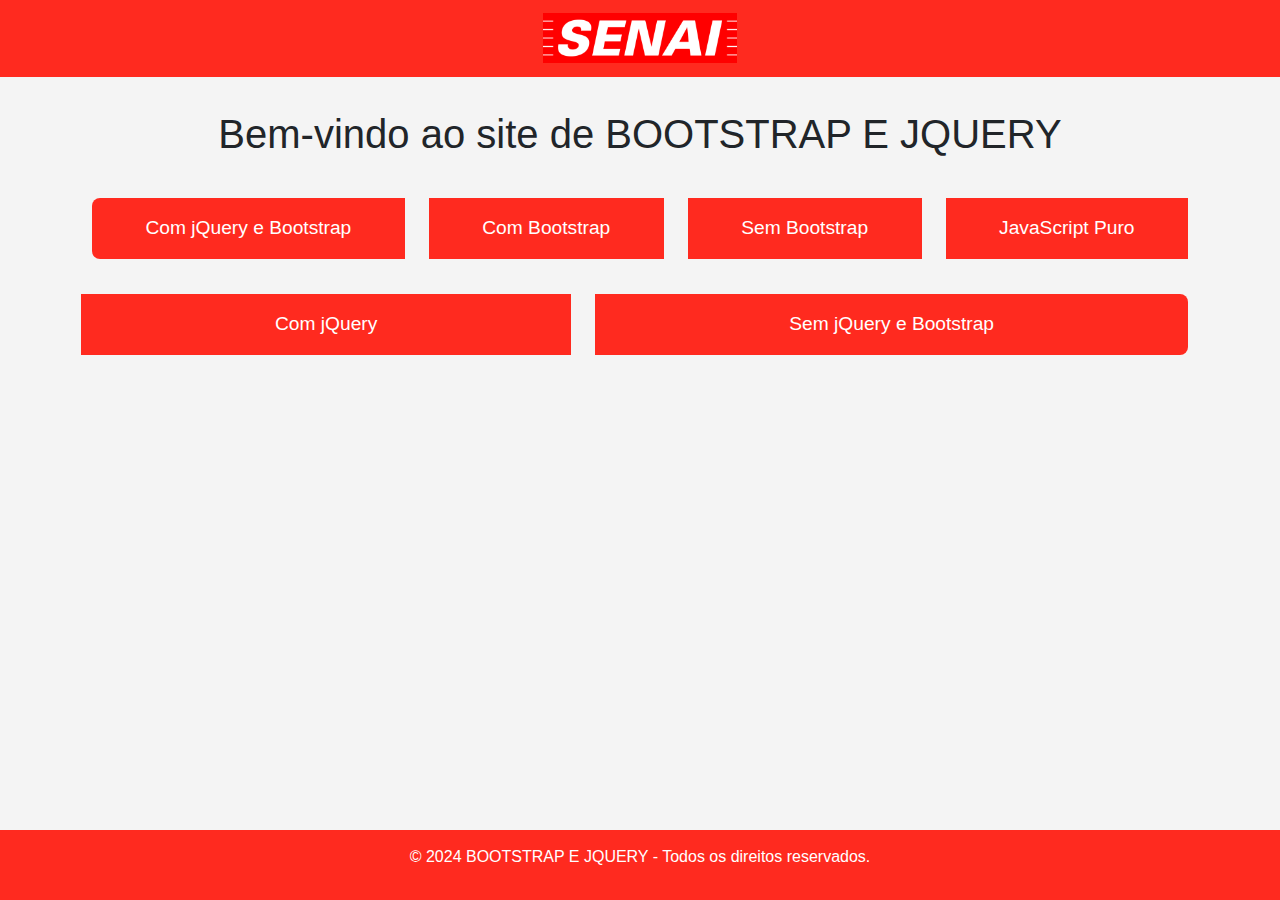
<file: index.html>
<!DOCTYPE html>
<html lang="pt-br">

<head>
    <meta charset="UTF-8">
    <meta name="viewport" content="width=device-width, initial-scale=1.0">
    <title>BOOTSTRAP E JQUERY</title>

    <!-- Link do Bootstrap -->
    <link href="https://cdn.jsdelivr.net/npm/bootstrap@5.3.0-alpha1/dist/css/bootstrap.min.css" rel="stylesheet">
    
    <!-- Estilos personalizados -->
    <style>
        body {
            font-family: 'Arial', sans-serif;
            background-color: #f4f4f4;
            padding-top: 60px; /* Espaço para a navbar fixa */
        }

        .navbar-custom {
            background-color: #ff2a1f; /* Vermelho */
        }

        .navbar-custom .navbar-brand,
        .navbar-custom .navbar-nav .nav-link {
            color: white;
        }

        .navbar-custom .navbar-brand:hover,
        .navbar-custom .navbar-nav .nav-link:hover {
            color: #f4f4f4;
        }

        .container {
            text-align: center;
        }

        .btn-custom {
            background-color: #ff2a1f; /* Vermelho */
            color: white;
            font-size: 1.2rem;
            padding: 15px 30px;
            margin: 10px;
            border-radius: 8px;
            transition: all 0.3s ease;
        }

        .btn-custom:hover {
            background-color: #ff1a18; /* Tom mais escuro de vermelho */
            transform: scale(1.1);
        }

        h1 {
            margin-bottom: 30px;
            margin-top: 50px;
        }

        footer {
            background-color: #ff2a1f;
            color: white;
            padding: 15px 0;
            text-align: center;
            position: fixed;
            bottom: 0;
            width: 100%;
        }

        .navbar-brand img {
            height: 50px;
            margin-bottom: 1px;
        }

        .btn-group {
            display: flex;
            justify-content: center;  /* Alinha os botões horizontalmente */
            gap: 15px;
            flex-wrap: wrap;  /* Garante que os botões quebrem linha em telas menores */
        }
    </style>
</head>

<body>

    <!-- Barra de Navegação (Navbar) -->
    <nav class="navbar navbar-expand-lg navbar-custom fixed-top">
        <div class="container">
            <!-- Centralizando o logo -->
            <a class="navbar-brand mx-auto" href="#">
                <img src="/SENAI_São_Paulo_logo.png" alt="Logo SENAI">
            </a>
            <button class="navbar-toggler" type="button" data-bs-toggle="collapse" data-bs-target="#navbarNav"
                aria-controls="navbarNav" aria-expanded="false" aria-label="Toggle navigation">
                <span class="navbar-toggler-icon"></span>
            </button>
        </div>
    </nav>

    <!-- Container Principal -->
    <div class="container">
        <h1>Bem-vindo ao site de BOOTSTRAP E JQUERY</h1>
        
        <!-- Botões na horizontal -->
        <div class="btn-group">
            <a href="Com-JQuery-e-Bootstrap.html" class="btn btn-custom">Com jQuery e Bootstrap</a>
            <a href="ComBootstrap.HTML" class="btn btn-custom">Com Bootstrap</a>
            <a href="SemBootstrap.HTML" class="btn btn-custom">Sem Bootstrap</a>
            <a href="JavaScriptPuro.HTML" class="btn btn-custom">JavaScript Puro</a>
            <a href="ComJQuery.HTML" class="btn btn-custom">Com jQuery</a>
            <a href="Sem-Bootstrap-e-JQUERY.html" class="btn btn-custom">Sem jQuery e Bootstrap</a>
        </div>
    </div>

    <!-- Rodapé -->
    <footer>
        <p>&copy; 2024 BOOTSTRAP E JQUERY - Todos os direitos reservados.</p>
    </footer>

    <!-- Link do Bootstrap JS -->
    <script src="https://cdn.jsdelivr.net/npm/bootstrap@5.3.0-alpha1/dist/js/bootstrap.bundle.min.js"></script>
</body>

</html>
</file>
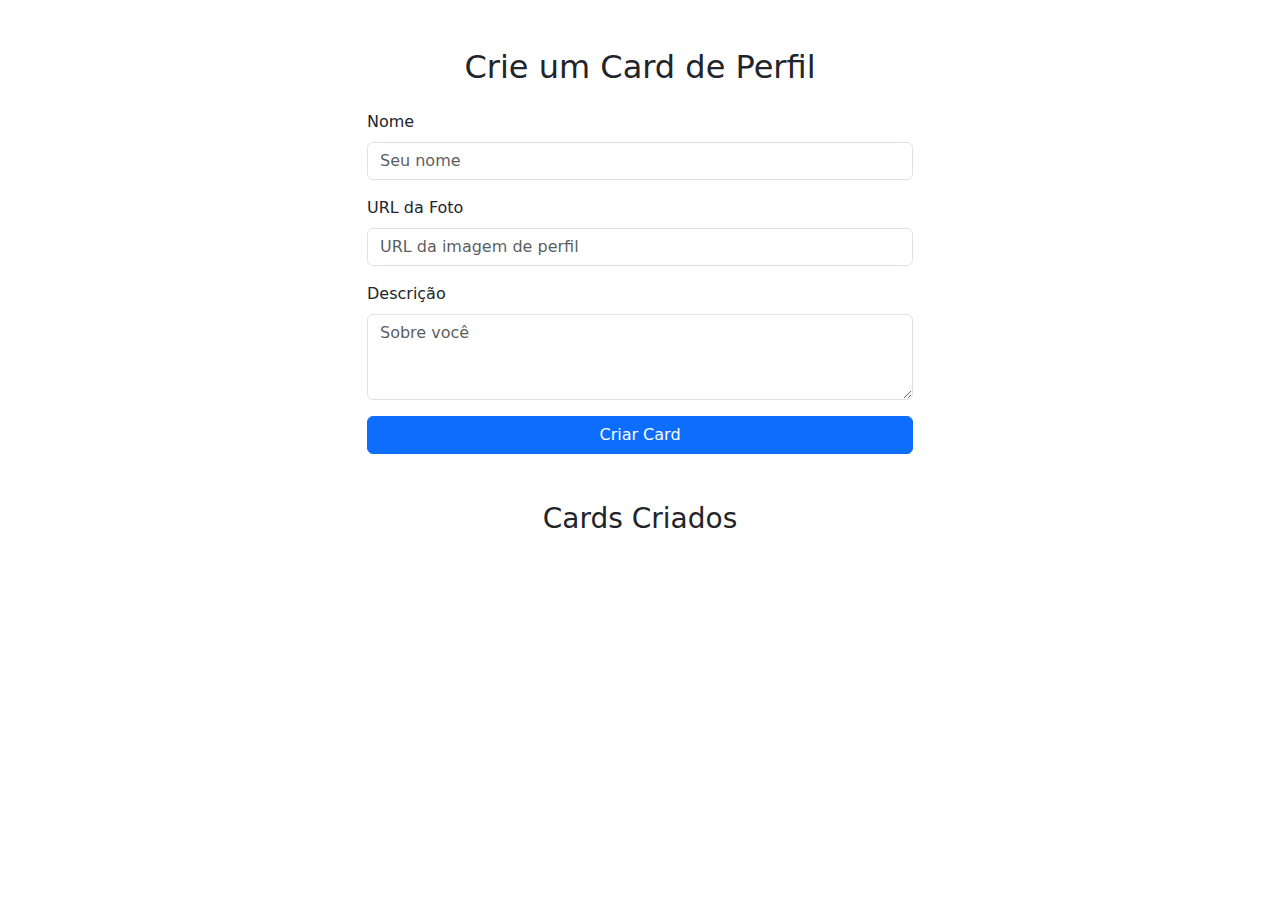
<file: bootstrap-jquery.html>
<!DOCTYPE html>
<html lang="pt-br">
<head>
  <meta charset="UTF-8">
  <meta name="viewport" content="width=device-width, initial-scale=1.0">
  <title>Card de Perfil Dinâmico com jQuery e Bootstrap</title>
  <!-- Bootstrap CSS -->
  <link href="https://cdn.jsdelivr.net/npm/bootstrap@5.3.1/dist/css/bootstrap.min.css" rel="stylesheet">
  <!-- jQuery -->
  <script src="https://code.jquery.com/jquery-3.6.0.min.js"></script>
  <!-- Bootstrap JS -->
  <script src="https://cdn.jsdelivr.net/npm/bootstrap@5.3.1/dist/js/bootstrap.bundle.min.js"></script>

  <style>
    .card {
      margin: 10px 0;
      opacity: 0;
      transform: translateY(30px);
      transition: all 0.3s ease-in-out;
    }
    .card.show {
      opacity: 1;
      transform: translateY(0);
    }
  </style>
</head>
<body>
  <div class="container mt-5">
    <h2 class="text-center mb-4">Crie um Card de Perfil</h2>

    <!-- Formulário para criar card -->
    <div class="row">
      <div class="col-md-6 offset-md-3">
        <div class="mb-3">
          <label for="nome" class="form-label">Nome</label>
          <input type="text" class="form-control" id="nome" placeholder="Seu nome">
        </div>
        <div class="mb-3">
          <label for="foto" class="form-label">URL da Foto</label>
          <input type="url" class="form-control" id="foto" placeholder="URL da imagem de perfil">
        </div>
        <div class="mb-3">
          <label for="descricao" class="form-label">Descrição</label>
          <textarea class="form-control" id="descricao" rows="3" placeholder="Sobre você"></textarea>
        </div>
        <button class="btn btn-primary w-100" id="criarCard">Criar Card</button>
      </div>
    </div>

    <h3 class="text-center mt-5">Cards Criados</h3>
    <div id="cardsContainer" class="mt-4">
      <!-- Cards gerados aparecerão aqui -->
    </div>
  </div>

  <script>
    $(document).ready(function() {
      // Função para criar o card
      $('#criarCard').click(function() {
        const nome = $('#nome').val();
        const foto = $('#foto').val();
        const descricao = $('#descricao').val();

        // Verificar se os campos não estão vazios
        if (nome && foto && descricao) {
          // Criar o card HTML
          const card = `
            <div class="card mb-3" style="max-width: 540px;">
              <div class="row g-0">
                <div class="col-md-4">
                  <img src="${foto}" class="img-fluid rounded-start" alt="${nome}">
                </div>
                <div class="col-md-8">
                  <div class="card-body">
                    <h5 class="card-title">${nome}</h5>
                    <p class="card-text">${descricao}</p>
                  </div>
                </div>
              </div>
            </div>
          `;

          // Adicionar o card ao container
          $('#cardsContainer').prepend(card);

          // Mostrar o card com animação
          $('.card').first().addClass('show');

          // Limpar os campos do formulário
          $('#nome').val('');
          $('#foto').val('');
          $('#descricao').val('');
        } else {
          alert('Por favor, preencha todos os campos!');
        }
      });
    });
  </script>

</body>
</html>
</file>
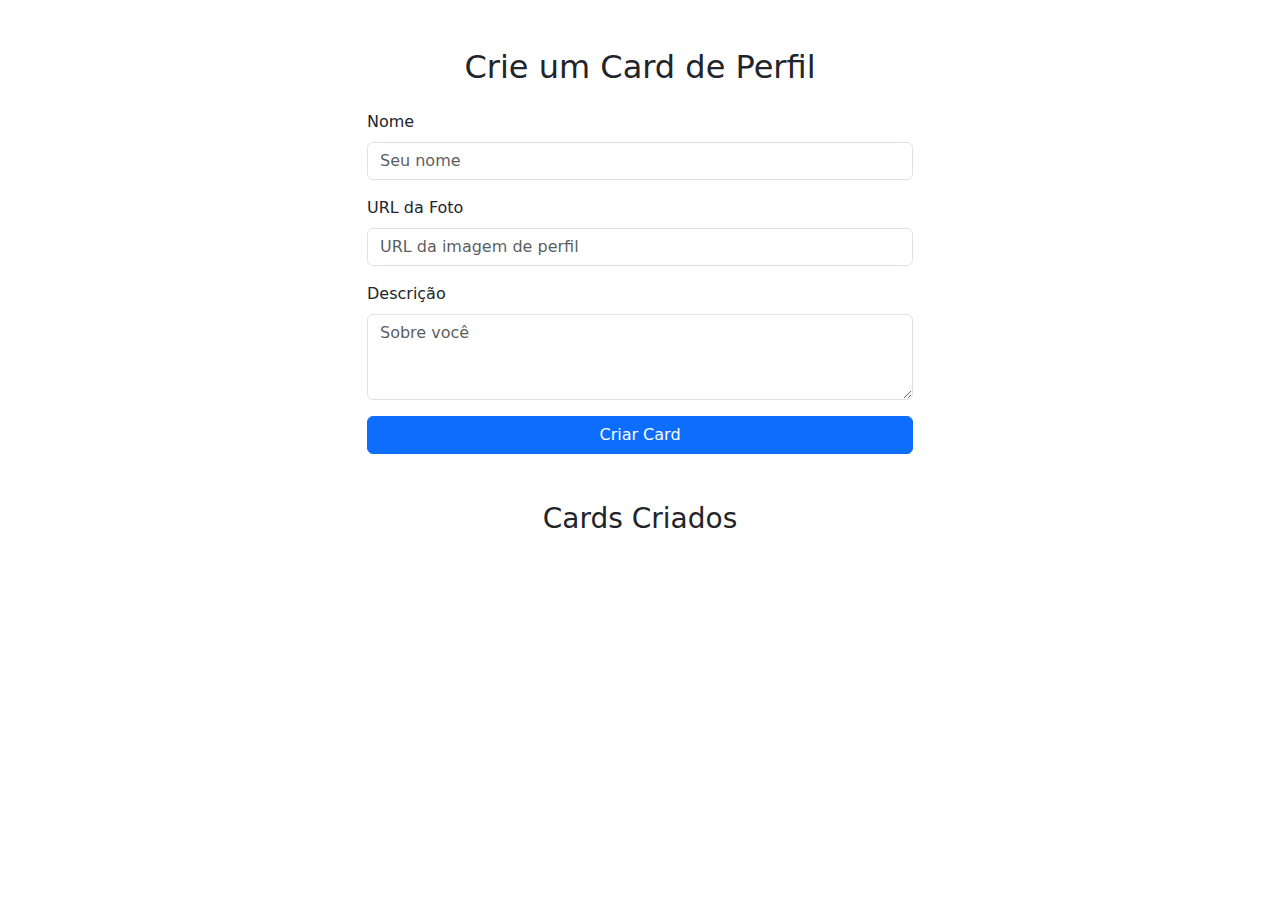
<file: Com-JQuery-e-Bootstrap.html>
<!DOCTYPE html>
<html lang="pt-br">
<head>
  <meta charset="UTF-8">
  <meta name="viewport" content="width=device-width, initial-scale=1.0">
  <title>Com jQuery e Bootstrap</title>
  <!-- Bootstrap CSS -->
  <link href="https://cdn.jsdelivr.net/npm/bootstrap@5.3.1/dist/css/bootstrap.min.css" rel="stylesheet">
  <!-- jQuery -->
  <script src="https://code.jquery.com/jquery-3.6.0.min.js"></script>
  <!-- Bootstrap JS -->
  <script src="https://cdn.jsdelivr.net/npm/bootstrap@5.3.1/dist/js/bootstrap.bundle.min.js"></script>

  <style>
    .card {
      margin: 10px 0;
      opacity: 0;
      transform: translateY(30px);
      transition: all 0.3s ease-in-out;
    }
    .card.show {
      opacity: 1;
      transform: translateY(0);
    }
  </style>
</head>
<body>
  <div class="container mt-5">
    <h2 class="text-center mb-4">Crie um Card de Perfil</h2>

    <!-- Formulário para criar card -->
    <div class="row">
      <div class="col-md-6 offset-md-3">
        <div class="mb-3">
          <label for="nome" class="form-label">Nome</label>
          <input type="text" class="form-control" id="nome" placeholder="Seu nome">
        </div>
        <div class="mb-3">
          <label for="foto" class="form-label">URL da Foto</label>
          <input type="url" class="form-control" id="foto" placeholder="URL da imagem de perfil">
        </div>
        <div class="mb-3">
          <label for="descricao" class="form-label">Descrição</label>
          <textarea class="form-control" id="descricao" rows="3" placeholder="Sobre você"></textarea>
        </div>
        <button class="btn btn-primary w-100" id="criarCard">Criar Card</button>
      </div>
    </div>

    <h3 class="text-center mt-5">Cards Criados</h3>
    <div id="cardsContainer" class="mt-4">
      <!-- Cards gerados aparecerão aqui -->
    </div>
  </div>

  <script>
    $(document).ready(function() {
      // Função para criar o card
      $('#criarCard').click(function() {
        const nome = $('#nome').val();
        const foto = $('#foto').val();
        const descricao = $('#descricao').val();

        // Verificar se os campos não estão vazios
        if (nome && foto && descricao) {
          // Criar o card HTML
          const card = `
            <div class="card mb-3" style="max-width: 540px;">
              <div class="row g-0">
                <div class="col-md-4">
                  <img src="${foto}" class="img-fluid rounded-start" alt="${nome}">
                </div>
                <div class="col-md-8">
                  <div class="card-body">
                    <h5 class="card-title">${nome}</h5>
                    <p class="card-text">${descricao}</p>
                  </div>
                </div>
              </div>
            </div>
          `;

          // Adicionar o card ao container
          $('#cardsContainer').prepend(card);

          // Mostrar o card com animação
          $('.card').first().addClass('show');

          // Limpar os campos do formulário
          $('#nome').val('');
          $('#foto').val('');
          $('#descricao').val('');
        } else {
          alert('Por favor, preencha todos os campos!');
        }
      });
    });
  </script>

</body>
</html>
</file>
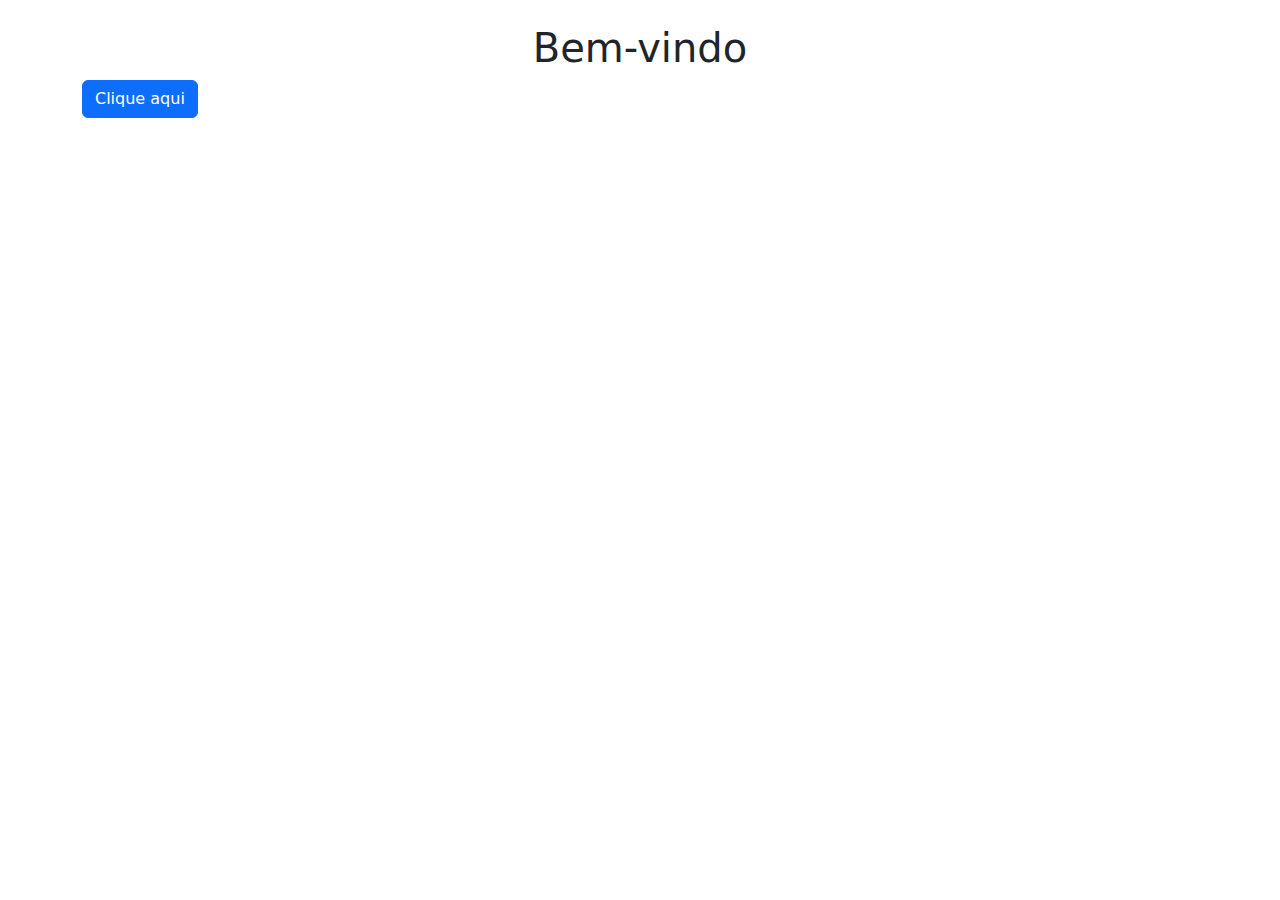
<file: ComBootstrap.HTML>
<!DOCTYPE html>
<html lang="en">
<head>
  <meta charset="UTF-8"> <!-- Define o conjunto de caracteres para o documento. -->
  <meta name="viewport" content="width=device-width, initial-scale=1.0"> <!-- Torna a página responsiva em dispositivos móveis. -->
  <title>Com Bootstrap</title> <!-- Define o título da página. -->
  <!-- Inclui o arquivo CSS do Bootstrap do CDN para aplicar os estilos do framework. -->
  <link href="https://cdn.jsdelivr.net/npm/bootstrap@5.3.0/dist/css/bootstrap.min.css" rel="stylesheet">
</head>
<body>
  <!-- Cria um contêiner com a classe "container" que aplica um espaçamento interno e centraliza o conteúdo. -->
  <div class="container my-4">
    <!-- Exibe um título de nível 1 com a classe "text-center" que centraliza o texto. -->
    <h1 class="text-center">Bem-vindo</h1>
    <!-- Cria um botão estilizado com a classe "btn" e "btn-primary" para aplicar o estilo de botão principal do Bootstrap. -->
    <button class="btn btn-primary">Clique aqui</button>
  </div>
  <!-- Inclui o arquivo JavaScript do Bootstrap do CDN para usar componentes interativos como modais e carrosséis. -->
  <script src="https://cdn.jsdelivr.net/npm/bootstrap@5.3.0/dist/js/bootstrap.bundle.min.js"></script>
</body>
</html>
</file>
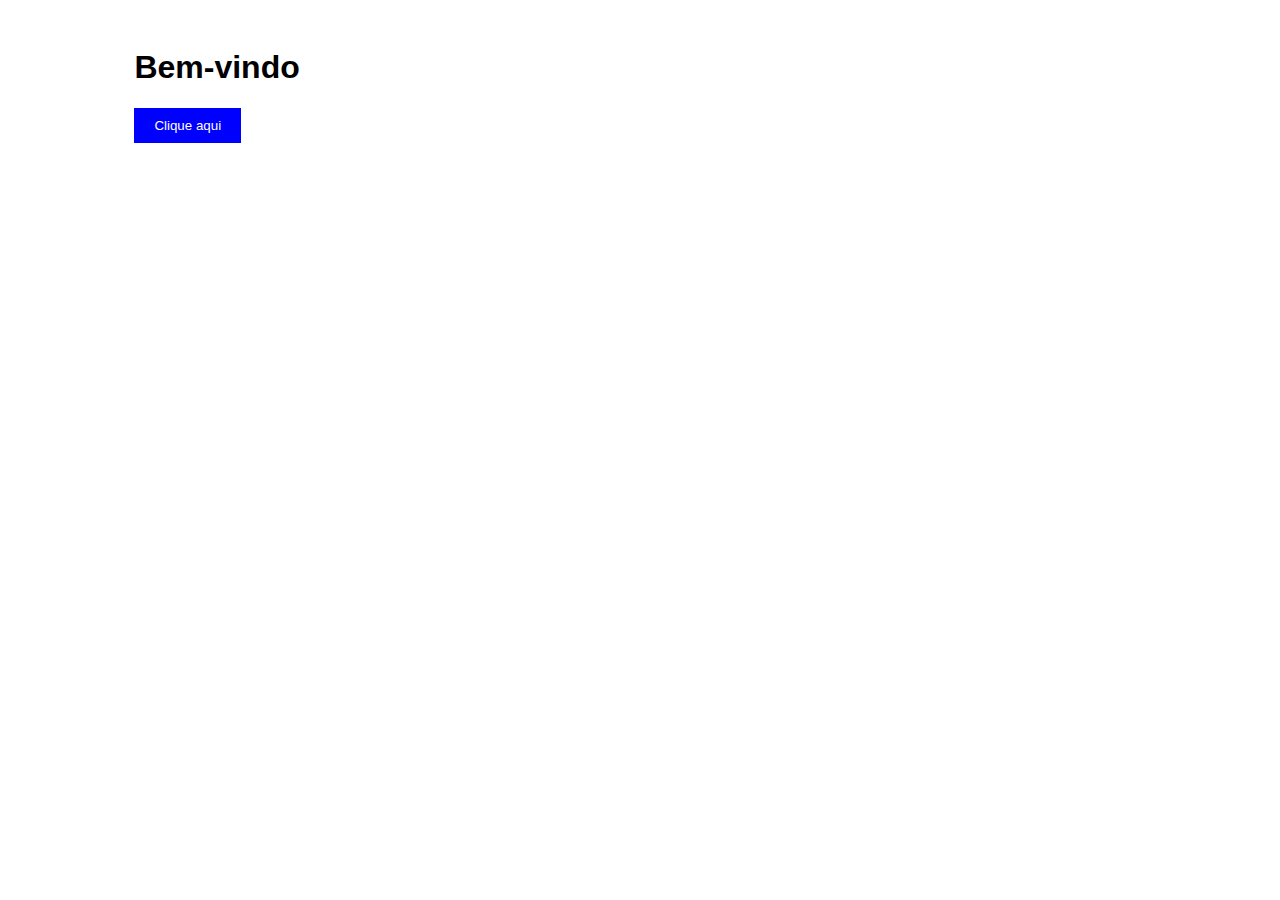
<file: INDEXSIMPLES.HTML>
<!DOCTYPE html>
<html lang="en">
<head>
  <meta charset="UTF-8"> <!-- Define o conjunto de caracteres para o documento, garantindo a exibição correta dos caracteres especiais. -->
  <meta name="viewport" content="width=device-width, initial-scale=1.0"> <!-- Torna a página responsiva em dispositivos móveis. -->
  <title>Sem Bootstrap</title> <!-- Define o título da página exibido na aba do navegador. -->
  <style>
    body {
      font-family: Arial, sans-serif; /* Define a fonte do texto como Arial ou uma fonte genérica sans-serif. */
    }
    .container {
      width: 80%; /* Define a largura do contêiner como 80% da largura da tela. */
      margin: auto; /* Centraliza o contêiner horizontalmente. */
      padding: 20px; /* Adiciona 20 pixels de espaço interno em todas as direções dentro do contêiner. */
    }
    .button {
      background-color: blue; /* Define a cor de fundo do botão como azul. */
      color: white; /* Define a cor do texto do botão como branco. */
      padding: 10px 20px; /* Adiciona 10 pixels de espaço interno na parte superior e inferior e 20 pixels nas laterais. */
      border: none; /* Remove a borda do botão. */
      cursor: pointer; /* Muda o cursor para uma mãozinha ao passar o mouse sobre o botão. */
    }
    @media (max-width: 768px) {
      .container {
        width: 100%; /* Torna a largura do contêiner 100% em telas menores que 768 pixels. */
        padding: 10px; /* Reduz o espaço interno do contêiner em telas menores. */
      }
    }
  </style>
</head>
<body>
  <div class="container">
    <h1>Bem-vindo</h1> <!-- Exibe um título de nível 1. -->
    <button class="button">Clique aqui</button> <!-- Exibe um botão com a classe "button". -->
  </div>
</body>
</html>
</file>
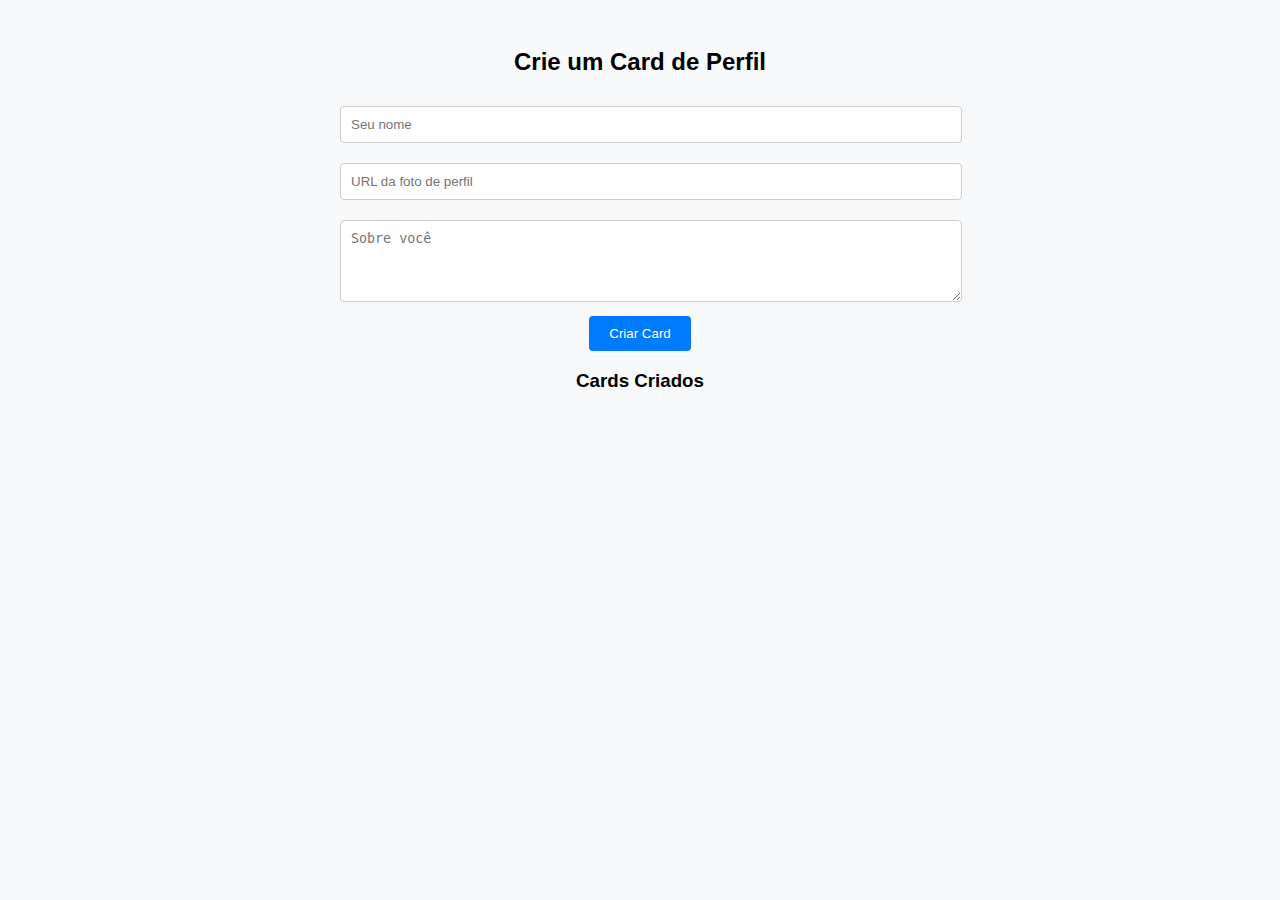
<file: liso.html>
<!DOCTYPE html>
<html lang="pt-br">
<head>
  <meta charset="UTF-8">
  <meta name="viewport" content="width=device-width, initial-scale=1.0">
  <title>Card de Perfil Dinâmico</title>

  <style>
    /* Estilos básicos */
    body {
      font-family: Arial, sans-serif;
      background-color: #f8f9fa;
      padding: 20px;
      text-align: center;
    }

    .container {
      max-width: 600px;
      margin: 0 auto;
    }

    h2 {
      margin-bottom: 20px;
    }

    .form-input {
      width: 100%;
      padding: 10px;
      margin: 10px 0;
      border: 1px solid #ccc;
      border-radius: 4px;
    }

    .form-input:focus {
      border-color: #007bff;
      outline: none;
    }

    button {
      padding: 10px 20px;
      background-color: #007bff;
      color: white;
      border: none;
      border-radius: 4px;
      cursor: pointer;
    }

    button:hover {
      background-color: #0056b3;
    }

    .card {
      background-color: white;
      border: 1px solid #ddd;
      border-radius: 4px;
      padding: 20px;
      margin: 10px 0;
      box-shadow: 0 4px 8px rgba(0, 0, 0, 0.1);
      opacity: 0;
      transform: translateY(30px);
      transition: all 0.3s ease-in-out;
    }

    .card.show {
      opacity: 1;
      transform: translateY(0);
    }

    .card img {
      max-width: 100%;
      border-radius: 50%;
      margin-bottom: 15px;
    }

    .card .card-title {
      font-size: 20px;
      font-weight: bold;
    }

    .card .card-text {
      color: #555;
    }
  </style>
</head>
<body>

  <div class="container">
    <h2>Crie um Card de Perfil</h2>

    <!-- Formulário para criar o card -->
    <input type="text" id="nome" class="form-input" placeholder="Seu nome">
    <input type="url" id="foto" class="form-input" placeholder="URL da foto de perfil">
    <textarea id="descricao" class="form-input" placeholder="Sobre você" rows="4"></textarea>
    <button id="criarCard">Criar Card</button>

    <h3>Cards Criados</h3>
    <div id="cardsContainer">
      <!-- Cards serão adicionados aqui -->
    </div>
  </div>

  <script>
    // Função para criar o card dinamicamente
    document.getElementById('criarCard').addEventListener('click', function() {
      const nome = document.getElementById('nome').value;
      const foto = document.getElementById('foto').value;
      const descricao = document.getElementById('descricao').value;

      // Verificar se todos os campos estão preenchidos
      if (nome && foto && descricao) {
        // Criar o card
        const card = document.createElement('div');
        card.classList.add('card');

        // HTML do card
        card.innerHTML = `
          <img src="${foto}" alt="${nome}">
          <div class="card-title">${nome}</div>
          <div class="card-text">${descricao}</div>
        `;

        // Adicionar animação de entrada
        setTimeout(() => card.classList.add('show'), 10);

        // Adicionar o card ao container
        document.getElementById('cardsContainer').prepend(card);

        // Limpar os campos do formulário
        document.getElementById('nome').value = '';
        document.getElementById('foto').value = '';
        document.getElementById('descricao').value = '';
      } else {
        alert('Por favor, preencha todos os campos!');
      }
    });
  </script>

</body>
</html>
</file>
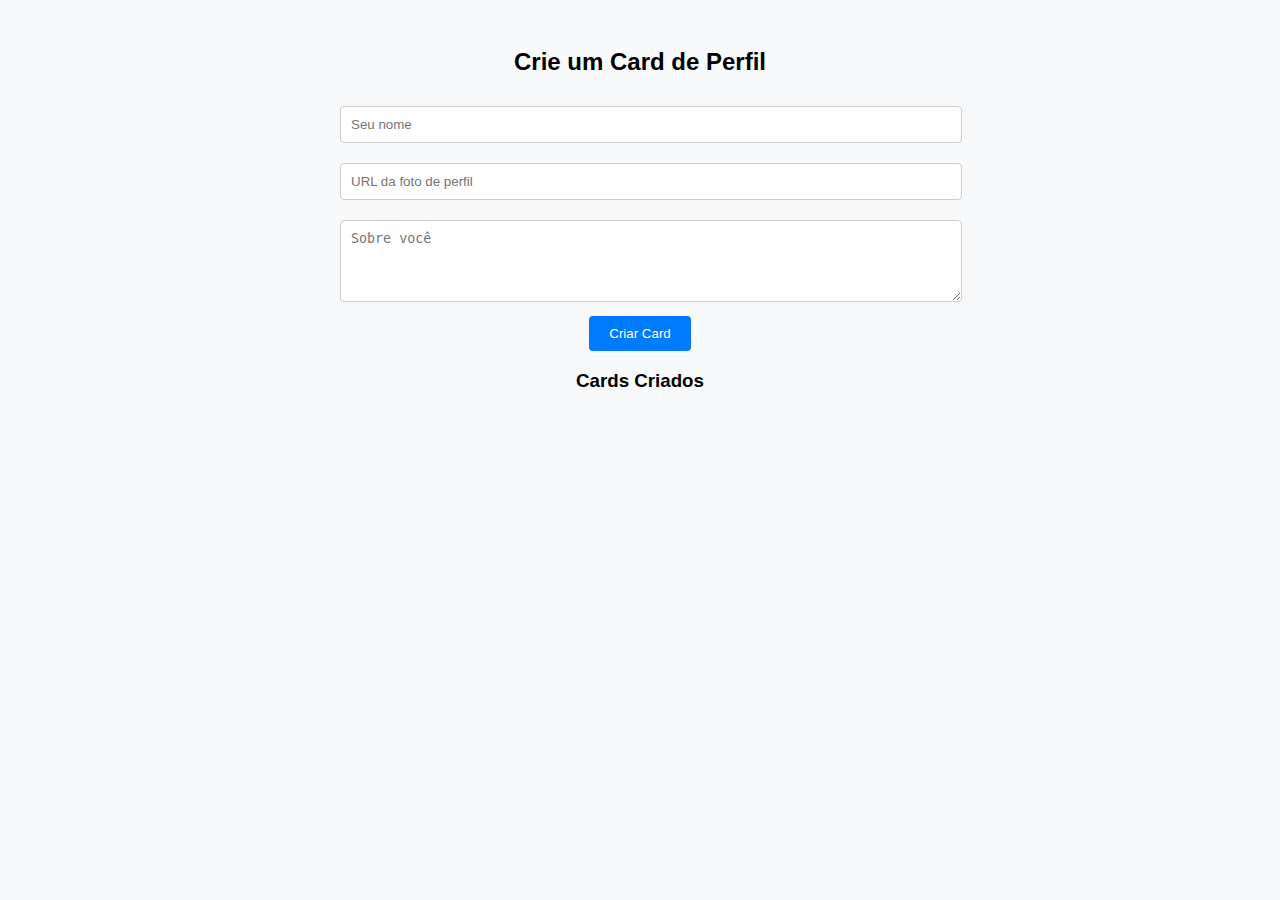
<file: Sem-Bootstrap-e-JQUERY.html>
<!DOCTYPE html>
<html lang="pt-br">
<head>
  <meta charset="UTF-8">
  <meta name="viewport" content="width=device-width, initial-scale=1.0">
  <title>Sem Bootstrap e JQUERY</title>

  <style>
    /* Estilos básicos */
    body {
      font-family: Arial, sans-serif;
      background-color: #f8f9fa;
      padding: 20px;
      text-align: center;
    }

    .container {
      max-width: 600px;
      margin: 0 auto;
    }

    h2 {
      margin-bottom: 20px;
    }

    .form-input {
      width: 100%;
      padding: 10px;
      margin: 10px 0;
      border: 1px solid #ccc;
      border-radius: 4px;
    }

    .form-input:focus {
      border-color: #007bff;
      outline: none;
    }

    button {
      padding: 10px 20px;
      background-color: #007bff;
      color: white;
      border: none;
      border-radius: 4px;
      cursor: pointer;
    }

    button:hover {
      background-color: #0056b3;
    }

    .card {
      background-color: white;
      border: 1px solid #ddd;
      border-radius: 4px;
      padding: 20px;
      margin: 10px 0;
      box-shadow: 0 4px 8px rgba(0, 0, 0, 0.1);
      opacity: 0;
      transform: translateY(30px);
      transition: all 0.3s ease-in-out;
    }

    .card.show {
      opacity: 1;
      transform: translateY(0);
    }

    .card img {
      max-width: 100%;
      border-radius: 50%;
      margin-bottom: 15px;
    }

    .card .card-title {
      font-size: 20px;
      font-weight: bold;
    }

    .card .card-text {
      color: #555;
    }
  </style>
</head>
<body>

  <div class="container">
    <h2>Crie um Card de Perfil</h2>

    <!-- Formulário para criar o card -->
    <input type="text" id="nome" class="form-input" placeholder="Seu nome">
    <input type="url" id="foto" class="form-input" placeholder="URL da foto de perfil">
    <textarea id="descricao" class="form-input" placeholder="Sobre você" rows="4"></textarea>
    <button id="criarCard">Criar Card</button>

    <h3>Cards Criados</h3>
    <div id="cardsContainer">
      <!-- Cards serão adicionados aqui -->
    </div>
  </div>

  <script>
    // Função para criar o card dinamicamente
    document.getElementById('criarCard').addEventListener('click', function() {
      const nome = document.getElementById('nome').value;
      const foto = document.getElementById('foto').value;
      const descricao = document.getElementById('descricao').value;

      // Verificar se todos os campos estão preenchidos
      if (nome && foto && descricao) {
        // Criar o card
        const card = document.createElement('div');
        card.classList.add('card');

        // HTML do card
        card.innerHTML = `
          <img src="${foto}" alt="${nome}">
          <div class="card-title">${nome}</div>
          <div class="card-text">${descricao}</div>
        `;

        // Adicionar animação de entrada
        setTimeout(() => card.classList.add('show'), 10);

        // Adicionar o card ao container
        document.getElementById('cardsContainer').prepend(card);

        // Limpar os campos do formulário
        document.getElementById('nome').value = '';
        document.getElementById('foto').value = '';
        document.getElementById('descricao').value = '';
      } else {
        alert('Por favor, preencha todos os campos!');
      }
    });
  </script>

</body>
</html>
</file>
